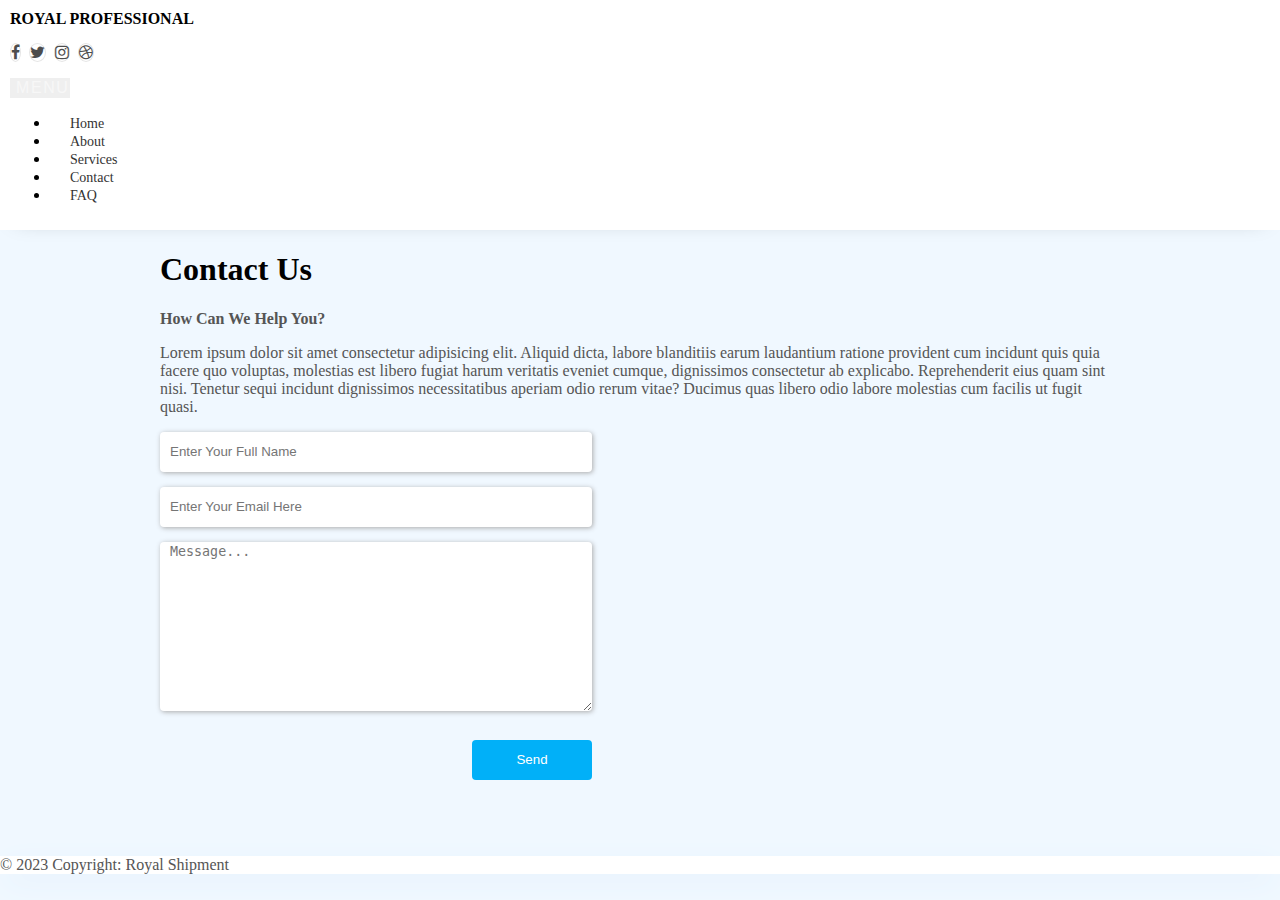
<file: contactus.html>
<!DOCTYPE html>
<html lang="en">

<head>
    <meta charset="UTF-8">
    <meta name="viewport" content="width=device-width, initial-scale=1.0">
    <link href="https://cdn.jsdelivr.net/npm/bootstrap@5.0.2/dist/css/bootstrap.min.css" rel="stylesheet" integrity="sha384-EVSTQN3/azprG1Anm3QDgpJLIm9Nao0Yz1ztcQTwFspd3yD65VohhpuuCOmLASjC" crossorigin="anonymous">
    <!-- Font Awesome -->
    <link rel="stylesheet" href="https://stackpath.bootstrapcdn.com/font-awesome/4.7.0/css/font-awesome.min.css">
    <link rel="stylesheet" href="./style/navigation.css">
    <link rel="stylesheet" href="./style/cotact-us.css">
    <title>Royal Professional</title>
</head>

<body>

    <nav class="navbar navbar-expand-lg navbar-light ftco_navbar ftco-navbar-light" id="ftco-navbar">
        <div class="container">
            <a class="navbar-brand nav-a" href="index">Royal Professional</a>
            <div class="social-media order-lg-last">
                <p class="mb-0 d-flex">
                    <a href="#" class="d-flex align-items-center justify-content-center nav-a"><span class="fa fa-facebook"><i class="sr-only">Facebook</i></span></a>
                    <a href="#" class="d-flex align-items-center justify-content-center nav-a"><span class="fa fa-twitter"><i class="sr-only">Twitter</i></span></a>
                    <a href="#" class="d-flex align-items-center justify-content-center nav-a"><span class="fa fa-instagram"><i class="sr-only">Instagram</i></span></a>
                    <a href="#" class="d-flex align-items-center justify-content-center nav-a"><span class="fa fa-dribbble"><i class="sr-only">Dribbble</i></span></a>
                </p>
            </div>
            <button class="navbar-toggler" type="button" data-bs-toggle="collapse" data-bs-target="#ftco-nav"
                aria-controls="ftco-nav" aria-expanded="false" aria-label="Toggle navigation">
                <span class="navbar-toggler-icon"></span> Menu
            </button>
            <div class="collapse navbar-collapse" id="ftco-nav">
                <ul class="navbar-nav ms-auto">
                    <li class="nav-item"><a href="index.html" class="nav-link nav-a">Home</a></li>
                    <li class="nav-item"><a href="aboutus.html" class="nav-link nav-a">About</a></li>
                    <li class="nav-item"><a href="services.html" class="nav-link nav-a">Services</a></li>
                    <li class="nav-item"><a href="contactus.html" class="nav-link nav-a">Contact</a></li>
                    <li class="nav-item"><a href="faq.html" class="nav-link nav-a">FAQ</a></li>
                </ul>
            </div>
        </div>
    </nav>
    

    <div class="main-conatiner pt-5">
        <h1 class="display-4 text-muted">Contact Us</h1>
            <p><strong>How Can We Help You?</strong></p>
            <p>Lorem ipsum dolor sit amet consectetur adipisicing elit. Aliquid dicta, labore blanditiis earum laudantium ratione provident cum incidunt quis quia facere quo voluptas, molestias est libero fugiat harum veritatis eveniet cumque, dignissimos consectetur ab explicabo. Reprehenderit eius quam sint nisi. Tenetur sequi incidunt dignissimos necessitatibus aperiam odio rerum vitae? Ducimus quas libero odio labore molestias cum facilis ut fugit quasi.</p>
            <div class="contact-child-controller">
          <div class="main-contact-data">
            <div class="contact-form">
              <!-- -------------------------------Form Start------------------------------------------- -->
              <form action="" method="post" class="mt-1">
                <div class="full-name">
                  <input type="text" name="full_name" id="" class="full-name-input" required placeholder="Enter Your Full Name">
                </div>
                <div class="email-cont">
                  <input type="email" name="email_cont" id="" class="email-cont-input" required placeholder="Enter Your Email Here">
                </div>
                <div class="message">
                  <textarea name="message" id="" cols="30" rows="11" placeholder="Message..." required></textarea>
                </div>
                <div class="button">
                  <button type="submit" class="bg-custom button-text" value="submit" name="submit">Send</button>
                </div>
              </form>
              <!-- =================Form End===================== -->
            </div>
          </div>
          <!-- <?php
          if (isset($_POST['submit'])) {
            $contact_detail = array($_POST['full_name'], $_POST['email_cont'], $_POST['message']);
            $query = "INSERT INTO contact_us(full_name, email, message)
                VALUES('{$contact_detail[0]}','{$contact_detail[1]}','{$contact_detail[2]}')";
            $result = mysqli_query($conn, $query) or die("INSERTION FAILD");
            $finalMessage = wordwrap($contact_detail[2], 70);
            mail("hassaanmalick2001@gmail.com", "Via PackTrack Contact Us:", $finalMessage);
          }
          ?> -->
          <!-- Location Part Main -->
          <div class="location">
            <div class="responsive-map">
              <iframe src="https://www.google.com/maps/embed?pb=!1m18!1m12!1m3!1d6639.0474975969155!2d73.00856932386962!3d33.69539399921819!2m3!1f0!2f0!3f0!3m2!1i1024!2i768!4f13.1!3m3!1m2!1s0x38dfbe6b3168b499%3A0xf1c45770d2ab2a5b!2sF-10%20Markaz%20F-10%2C%20Islamabad%2C%20Islamabad%20Capital%20Territory%2C%20Pakistan!5e0!3m2!1sen!2s!4v1671385952010!5m2!1sen!2s" width="600" height="450" style="border:0;" allowfullscreen="" loading="lazy" referrerpolicy="no-referrer-when-downgrade"></iframe>
            </div>
          </div>
        </div>
       </div>
    </div>


    <footer class="py-4 bg-light-ft gtco-testimonials gtco-footer">
        <div class="text-center p-3">
            <a class="bg-light-ft" href="">©</a> 2023 Copyright:
            <a class="bg-light-ft" href="">Royal Shipment</a>
        </div>
    </footer>
    <script src="https://code.jquery.com/jquery-3.2.1.slim.min.js"
        integrity="sha384-KJ3o2DKtIkvYIK3UENzmM7KCkRr/rE9/Qpg6aAZGJwFDMVNA/GpGFF93hXpG5KkN"
        crossorigin="anonymous"></script>
        <script src="https://cdn.jsdelivr.net/npm/@popperjs/core@2.9.2/dist/umd/popper.min.js" integrity="sha384-IQsoLXl5PILFhosVNubq5LC7Qb9DXgDA9i+tQ8Zj3iwWAwPtgFTxbJ8NT4GN1R8p" crossorigin="anonymous"></script>
        <script src="https://cdn.jsdelivr.net/npm/bootstrap@5.0.2/dist/js/bootstrap.min.js" integrity="sha384-cVKIPhGWiC2Al4u+LWgxfKTRIcfu0JTxR+EQDz/bgldoEyl4H0zUF0QKbrJ0EcQF" crossorigin="anonymous"></script>
</body>

</html>
</file>
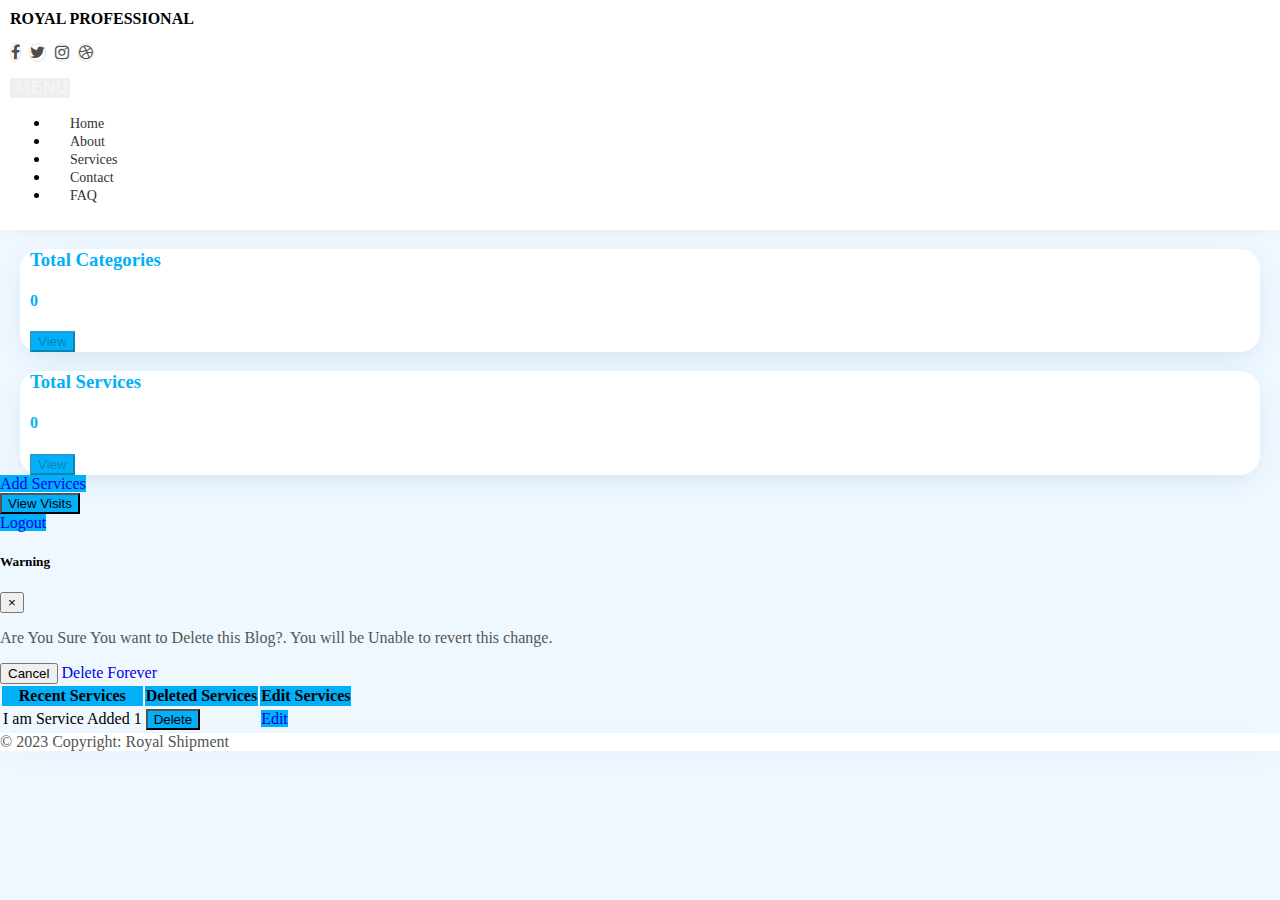
<file: dashboard.html>
<!DOCTYPE html>
<html lang="en">

<head>
    <meta charset="UTF-8">
    <meta name="viewport" content="width=device-width, initial-scale=1.0">
    <link href="https://cdn.jsdelivr.net/npm/bootstrap@5.0.2/dist/css/bootstrap.min.css" rel="stylesheet"
        integrity="sha384-EVSTQN3/azprG1Anm3QDgpJLIm9Nao0Yz1ztcQTwFspd3yD65VohhpuuCOmLASjC" crossorigin="anonymous">
    <!-- Font Awesome -->
    <link rel="stylesheet" href="https://stackpath.bootstrapcdn.com/font-awesome/4.7.0/css/font-awesome.min.css">
    <link rel="stylesheet" href="./style/navigation.css">
    <link rel="stylesheet" href="./style/faq.css">
    <link rel="stylesheet" href="./style/services.css">

    <title>Royal Professional</title>
</head>

<body>

    <nav class="navbar navbar-expand-lg navbar-light ftco_navbar ftco-navbar-light" id="ftco-navbar">
        <div class="container">
            <a class="navbar-brand nav-a" href="index">Royal Professional</a>
            <div class="social-media order-lg-last">
                <p class="mb-0 d-flex">
                    <a href="#" class="d-flex align-items-center justify-content-center nav-a"><span
                            class="fa fa-facebook"><i class="sr-only">Facebook</i></span></a>
                    <a href="#" class="d-flex align-items-center justify-content-center nav-a"><span
                            class="fa fa-twitter"><i class="sr-only">Twitter</i></span></a>
                    <a href="#" class="d-flex align-items-center justify-content-center nav-a"><span
                            class="fa fa-instagram"><i class="sr-only">Instagram</i></span></a>
                    <a href="#" class="d-flex align-items-center justify-content-center nav-a"><span
                            class="fa fa-dribbble"><i class="sr-only">Dribbble</i></span></a>
                </p>
            </div>
            <button class="navbar-toggler" type="button" data-bs-toggle="collapse" data-bs-target="#ftco-nav"
                aria-controls="ftco-nav" aria-expanded="false" aria-label="Toggle navigation">
                <span class="navbar-toggler-icon"></span> Menu
            </button>
            <div class="collapse navbar-collapse" id="ftco-nav">
                <ul class="navbar-nav ms-auto">
                    <li class="nav-item"><a href="index.html" class="nav-link nav-a">Home</a></li>
                    <li class="nav-item"><a href="aboutus.html" class="nav-link nav-a">About</a></li>
                    <li class="nav-item"><a href="services.html" class="nav-link nav-a">Services</a></li>
                    <li class="nav-item"><a href="contactus.html" class="nav-link nav-a">Contact</a></li>
                    <li class="nav-item"><a href="faq.html" class="nav-link nav-a">FAQ</a></li>
                </ul>
            </div>
        </div>
    </nav>





    <div id="action" class="bg-light p-3 mb-3">
        <div class="d-flex">
            <div class="col-md-3">
                <div class="">
                    <div class="card text-custom text-center mb-2 py-5">
                        <div class="card-body">
                            <h3 class="text-custom">Total Categories</h3>
                            <h4 class="display-4 text-custom">
                                0
                            </h4>
                            <button href="#" class="btn bg-custom text-light px-5 py-2" disabled>View</button>
                        </div>
                    </div>
                </div>
                <div class="mt-4">
                    <div class="card text-custom text-center mb-2 py-5">
                        <div class="card-body">
                            <h3 class="text-custom">Total Services</h3>
                            <h4 class="display-4 text-custom">
                                0
                            </h4>
                            <button href="#" class="btn bg-custom text-light px-5 py-2" disabled>View</button>
                        </div>
                    </div>
                </div>
            </div>
            <div class="col-md-9">
                <div class="row">
                    <div class="col-md-5 mb-2">
                        <a href="#"
                            class="btn bg-custom text-light px-5 btn-lg">
                            Add Services
                        </a>
                    </div>
                    <div class="col-md-5 mb-2">
                        <button type="button" class="btn bg-custom text-light px-5 btn-lg" data-toggle="modal"
                            data-target="#blogModalVisits">
                            View Visits
                        </button>
                    </div>
                    <div class="col-md-2 mb-2">
                        <a href="#" class="btn bg-custom text-light px-5 btn-lg">
                            Logout
                        </a>
                    </div>
                </div>
                <div class="row px-3 mt-3 custom-scroll-bar" style="max-height: 380px; overflow:auto">
                    <table class="table table-striped">
                        <thead class="bg-custom text-light">
                            <tr class="py-5">
                                <th class="col-sm-8">Recent Services</th>
                                <th class="col-sm-2">Deleted Services</th>
                                <th class="col-sm-2">Edit Services</th>
                            </tr>
                        </thead>
                        <tbody>
                            <tr>
                                <td class="py-3 col-sm-8">
                                    I am Service Added 1
                                </td>
                                <td class="py-3 col-sm-2"><button type="button" class="btn bg-custom text-light"
                                        data-toggle="modal" data-target="#exampleModalLong">
                                        Delete
                                    </button></td>
                                <td class="py-3 col-sm-2">

                                    <a href="#" class="btn bg-custom text-light px-4">Edit</a>

                                </td>
                                <div class="modal fade" id="exampleModalLong" tabindex="-1" role="dialog"
                                    aria-labelledby="exampleModalLongTitle" aria-hidden="true">
                                    <div class="modal-dialog" role="document">
                                        <div class="modal-content">
                                            <div class="modal-header">
                                                <h5 class="modal-title text-danger" id="exampleModalLongTitle">Warning
                                                </h5>
                                                <button type="button" class="close" data-dismiss="modal"
                                                    aria-label="Close">
                                                    <span aria-hidden="true">&times;</span>
                                                </button>
                                            </div>
                                            <div class="modal-body">
                                                <p class="text-danger">Are You Sure You want to Delete this Blog?. You
                                                    will
                                                    be Unable to revert this change.</p>
                                            </div>
                                            <div class="modal-footer">
                                                <button type="button" class="btn btn-dark"
                                                    data-dismiss="modal">Cancel</button>
                                                <a class="btn btn-primary text-light" href="#">Delete
                                                    Forever</a>
                                            </div>
                                        </div>
                                    </div>
                                </div>
                            </tr>

                        </tbody>
                    </table>
                </div>
            </div>

        </div>
    </div>


   <footer
        class="py-4 bg-light-ft gtco-testimonials gtco-footer">
        <div class="text-center p-3">
            <a class="bg-light-ft" href="">©</a> 2023 Copyright:
            <a class="bg-light-ft" href="">Royal Shipment</a>
        </div>
        </footer>
        <script src="https://code.jquery.com/jquery-3.2.1.slim.min.js"
            integrity="sha384-KJ3o2DKtIkvYIK3UENzmM7KCkRr/rE9/Qpg6aAZGJwFDMVNA/GpGFF93hXpG5KkN"
            crossorigin="anonymous"></script>
        <script src="https://cdn.jsdelivr.net/npm/@popperjs/core@2.9.2/dist/umd/popper.min.js"
            integrity="sha384-IQsoLXl5PILFhosVNubq5LC7Qb9DXgDA9i+tQ8Zj3iwWAwPtgFTxbJ8NT4GN1R8p"
            crossorigin="anonymous"></script>
        <script src="https://cdn.jsdelivr.net/npm/bootstrap@5.0.2/dist/js/bootstrap.min.js"
            integrity="sha384-cVKIPhGWiC2Al4u+LWgxfKTRIcfu0JTxR+EQDz/bgldoEyl4H0zUF0QKbrJ0EcQF"
            crossorigin="anonymous"></script>
</body>

</html>
</file>
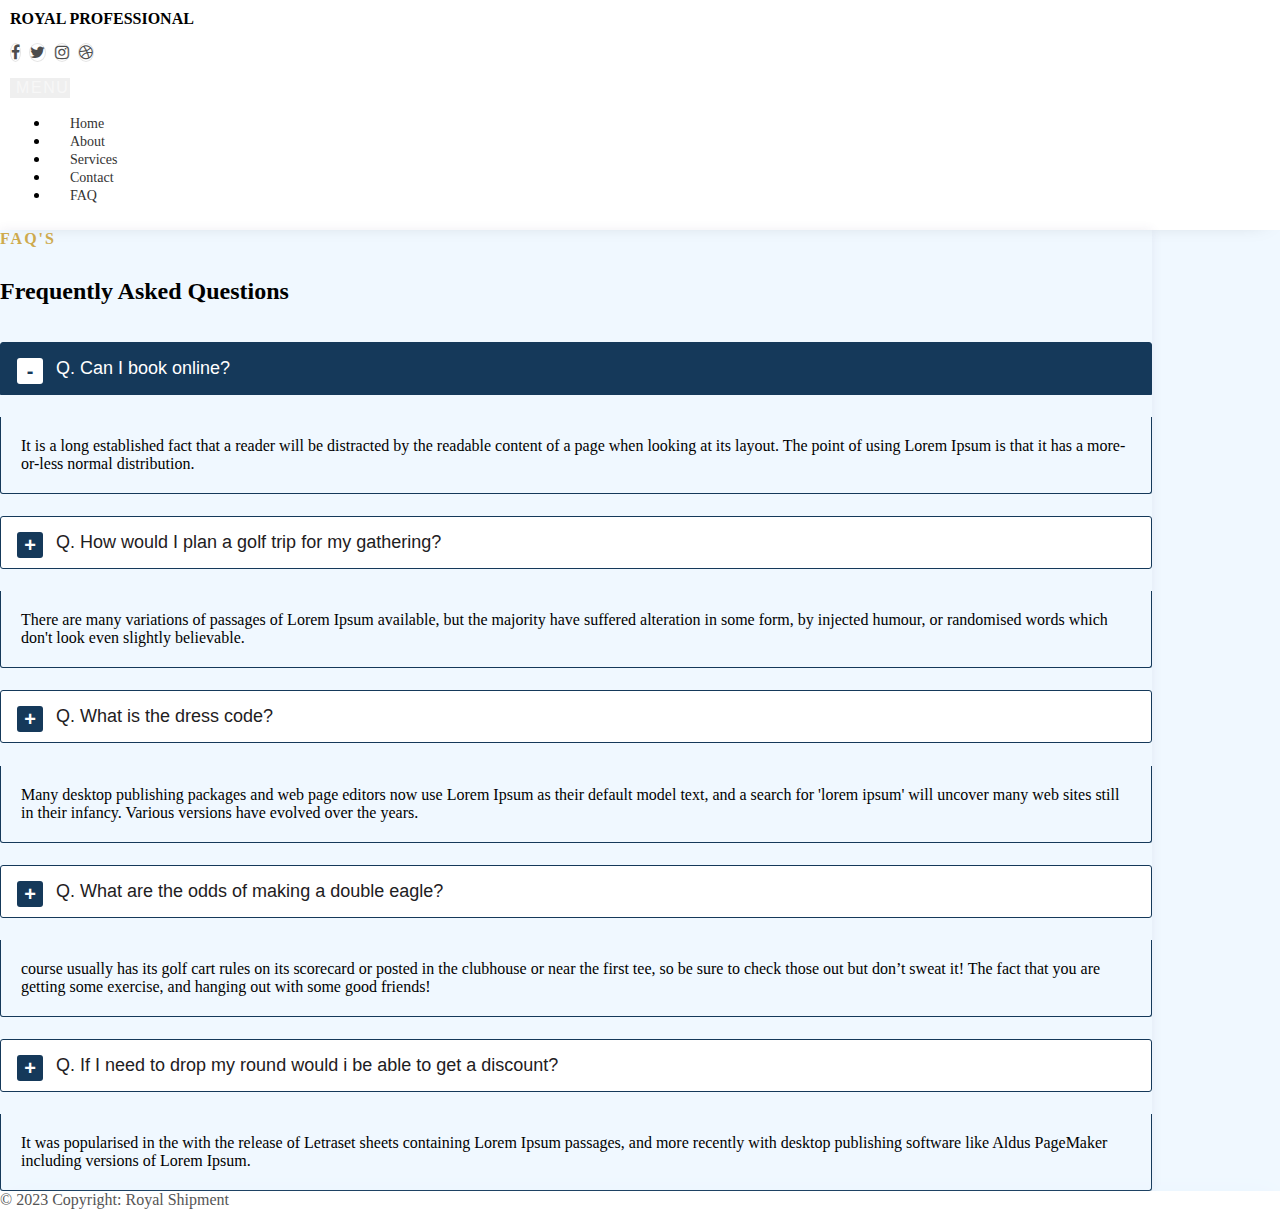
<file: faq.html>
<!DOCTYPE html>
<html lang="en">

<head>
    <meta charset="UTF-8">
    <meta name="viewport" content="width=device-width, initial-scale=1.0">
    <link href="https://cdn.jsdelivr.net/npm/bootstrap@5.0.2/dist/css/bootstrap.min.css" rel="stylesheet" integrity="sha384-EVSTQN3/azprG1Anm3QDgpJLIm9Nao0Yz1ztcQTwFspd3yD65VohhpuuCOmLASjC" crossorigin="anonymous">
    <!-- Font Awesome -->
    <link rel="stylesheet" href="https://stackpath.bootstrapcdn.com/font-awesome/4.7.0/css/font-awesome.min.css">
    <link rel="stylesheet" href="./style/navigation.css">
    <link rel="stylesheet" href="./style/faq.css">
    <title>Royal Professional</title>
</head>

<body>

    <nav class="navbar navbar-expand-lg navbar-light ftco_navbar ftco-navbar-light" id="ftco-navbar">
        <div class="container">
            <a class="navbar-brand nav-a" href="index">Royal Professional</a>
            <div class="social-media order-lg-last">
                <p class="mb-0 d-flex">
                    <a href="#" class="d-flex align-items-center justify-content-center nav-a"><span class="fa fa-facebook"><i class="sr-only">Facebook</i></span></a>
                    <a href="#" class="d-flex align-items-center justify-content-center nav-a"><span class="fa fa-twitter"><i class="sr-only">Twitter</i></span></a>
                    <a href="#" class="d-flex align-items-center justify-content-center nav-a"><span class="fa fa-instagram"><i class="sr-only">Instagram</i></span></a>
                    <a href="#" class="d-flex align-items-center justify-content-center nav-a"><span class="fa fa-dribbble"><i class="sr-only">Dribbble</i></span></a>
                </p>
            </div>
            <button class="navbar-toggler" type="button" data-bs-toggle="collapse" data-bs-target="#ftco-nav"
                aria-controls="ftco-nav" aria-expanded="false" aria-label="Toggle navigation">
                <span class="navbar-toggler-icon"></span> Menu
            </button>
            <div class="collapse navbar-collapse" id="ftco-nav">
                <ul class="navbar-nav ms-auto">
                    <li class="nav-item"><a href="index.html" class="nav-link nav-a">Home</a></li>
                    <li class="nav-item"><a href="aboutus.html" class="nav-link nav-a">About</a></li>
                    <li class="nav-item"><a href="services.html" class="nav-link nav-a">Services</a></li>
                    <li class="nav-item"><a href="contactus.html" class="nav-link nav-a">Contact</a></li>
                    <li class="nav-item"><a href="faq.html" class="nav-link nav-a">FAQ</a></li>
                </ul>
            </div>
        </div>
    </nav>

      <!-- FAQ -->


      <section class="my-5">
        <div class="container">
            <div class="row justify-content-center">
                <div class="col-lg-10">
                    <div class="card card-style1 border-0">
                        <div class="card-body p-4 p-md-5 p-xl-6">
                            <div class="text-center mb-2-3 mb-lg-6">
                                <span class="section-title text-primary">FAQ's</span>
                                <h2 class="h1 mb-0 text-secondary">Frequently Asked Questions</h2>
                            </div>
                            <div id="accordion" class="accordion-style">
                                <div class="card mb-3">
                                    <div class="card-header" id="headingOne">
                                        <h5 class="mb-0">
                                            <button class="btn btn-link" data-bs-toggle="collapse" data-bs-target="#collapseOne" aria-expanded="true" aria-controls="collapseOne"><span class="text-theme-secondary me-2">Q.</span> Can I book online?</button>
                                        </h5>
                                    </div>
                                    <div id="collapseOne" class="collapse show" aria-labelledby="headingOne" data-bs-parent="#accordion">
                                        <div class="card-body">
                                            It is a long established fact that a reader will be distracted by the readable content of a page when looking at its layout. The point of using Lorem Ipsum is that it has a more-or-less normal distribution.
                                        </div>
                                    </div>
                                </div>
                                <div class="card mb-3">
                                    <div class="card-header" id="headingTwo">
                                        <h5 class="mb-0">
                                            <button class="btn btn-link collapsed" data-bs-toggle="collapse" data-bs-target="#collapseTwo" aria-expanded="false" aria-controls="collapseTwo"><span class="text-theme-secondary me-2">Q.</span> How would I plan a golf trip for my gathering?</button>
                                        </h5>
                                    </div>
                                    <div id="collapseTwo" class="collapse" aria-labelledby="headingTwo" data-bs-parent="#accordion">
                                        <div class="card-body">
                                            There are many variations of passages of Lorem Ipsum available, but the majority have suffered alteration in some form, by injected humour, or randomised words which don't look even slightly believable.
                                        </div>
                                    </div>
                                </div>
                                <div class="card mb-3">
                                    <div class="card-header" id="headingThree">
                                        <h5 class="mb-0">
                                            <button class="btn btn-link collapsed" data-bs-toggle="collapse" data-bs-target="#collapseThree" aria-expanded="false" aria-controls="collapseThree"><span class="text-theme-secondary me-2">Q.</span> What is the dress code?</button>
                                        </h5>
                                    </div>
                                    <div id="collapseThree" class="collapse" aria-labelledby="headingThree" data-bs-parent="#accordion">
                                        <div class="card-body">
                                            Many desktop publishing packages and web page editors now use Lorem Ipsum as their default model text, and a search for 'lorem ipsum' will uncover many web sites still in their infancy. Various versions have evolved over the years.
                                        </div>
                                    </div>
                                </div>
                                <div class="card mb-3">
                                    <div class="card-header" id="headingFour">
                                        <h5 class="mb-0">
                                            <button class="btn btn-link collapsed" data-bs-toggle="collapse" data-bs-target="#collapseFour" aria-expanded="false" aria-controls="collapseFour"><span class="text-theme-secondary me-2">Q.</span> What are the odds of making a double eagle?</button>
                                        </h5>
                                    </div>
                                    <div id="collapseFour" class="collapse" aria-labelledby="headingFour" data-bs-parent="#accordion">
                                        <div class="card-body">
                                            course usually has its golf cart rules on its scorecard or posted in the clubhouse or near the first tee, so be sure to check those out but don’t sweat it! The fact that you are getting some exercise, and hanging out with some good friends!
                                        </div>
                                    </div>
                                </div>
                                <div class="card">
                                    <div class="card-header" id="headingFive">
                                        <h5 class="mb-0">
                                            <button class="btn btn-link collapsed" data-bs-toggle="collapse" data-bs-target="#collapseFive" aria-expanded="false" aria-controls="collapseFive"><span class="text-theme-secondary me-2">Q.</span> If I need to drop my round would i be able to get a discount?</button>
                                        </h5>
                                    </div>
                                    <div id="collapseFive" class="collapse" aria-labelledby="headingFive" data-bs-parent="#accordion">
                                        <div class="card-body">
                                            It was popularised in the with the release of Letraset sheets containing Lorem Ipsum passages, and more recently with desktop publishing software like Aldus PageMaker including versions of Lorem Ipsum.
                                        </div>
                                    </div>
                                </div>
                            </div>
                        </div>
                    </div>
                </div>
            </div>
        </div>
    </section>

    <!-- Teams -->




   <footer class="py-4 bg-light-ft gtco-testimonials gtco-footer">
    <div class="text-center p-3">
        <a class="bg-light-ft" href="">©</a> 2023 Copyright:
        <a class="bg-light-ft" href="">Royal Shipment</a>
    </div>
</footer>
    <script src="https://code.jquery.com/jquery-3.2.1.slim.min.js"
        integrity="sha384-KJ3o2DKtIkvYIK3UENzmM7KCkRr/rE9/Qpg6aAZGJwFDMVNA/GpGFF93hXpG5KkN"
        crossorigin="anonymous"></script>
        <script src="https://cdn.jsdelivr.net/npm/@popperjs/core@2.9.2/dist/umd/popper.min.js" integrity="sha384-IQsoLXl5PILFhosVNubq5LC7Qb9DXgDA9i+tQ8Zj3iwWAwPtgFTxbJ8NT4GN1R8p" crossorigin="anonymous"></script>
        <script src="https://cdn.jsdelivr.net/npm/bootstrap@5.0.2/dist/js/bootstrap.min.js" integrity="sha384-cVKIPhGWiC2Al4u+LWgxfKTRIcfu0JTxR+EQDz/bgldoEyl4H0zUF0QKbrJ0EcQF" crossorigin="anonymous"></script>
</body>

</html>
</file>
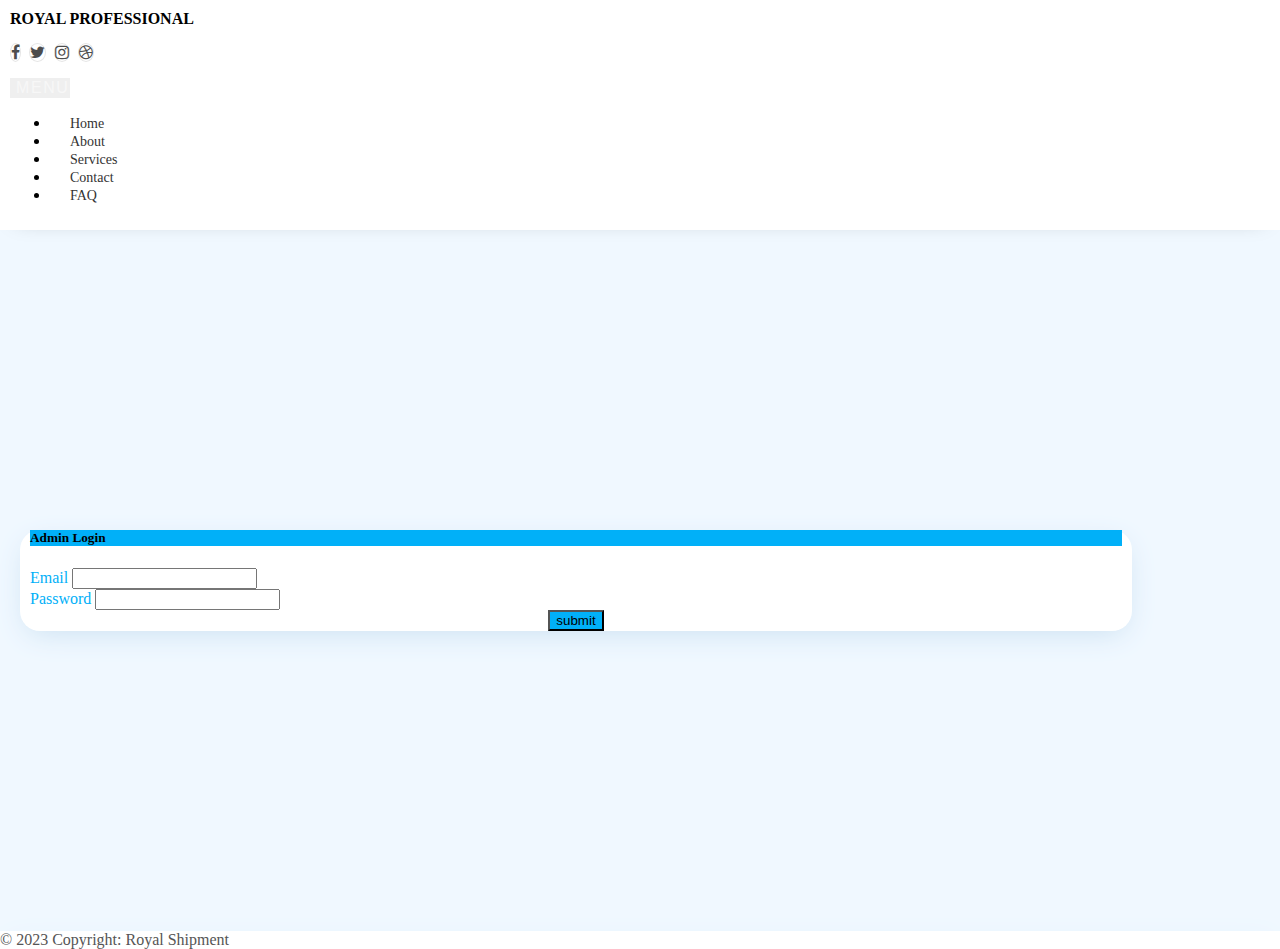
<file: login.html>
<!DOCTYPE html>
<html lang="en">

<head>
    <meta charset="UTF-8">
    <meta name="viewport" content="width=device-width, initial-scale=1.0">
    <link href="https://cdn.jsdelivr.net/npm/bootstrap@5.0.2/dist/css/bootstrap.min.css" rel="stylesheet"
        integrity="sha384-EVSTQN3/azprG1Anm3QDgpJLIm9Nao0Yz1ztcQTwFspd3yD65VohhpuuCOmLASjC" crossorigin="anonymous">
    <!-- Font Awesome -->
    <link rel="stylesheet" href="https://stackpath.bootstrapcdn.com/font-awesome/4.7.0/css/font-awesome.min.css">
    <link rel="stylesheet" href="./style/navigation.css">
    <link rel="stylesheet" href="./style/faq.css">
    <link rel="stylesheet" href="./style/services.css">

    <title>Royal Professional</title>
</head>

<body>

    <nav class="navbar navbar-expand-lg navbar-light ftco_navbar ftco-navbar-light" id="ftco-navbar">
        <div class="container">
            <a class="navbar-brand nav-a" href="index">Royal Professional</a>
            <div class="social-media order-lg-last">
                <p class="mb-0 d-flex">
                    <a href="#" class="d-flex align-items-center justify-content-center nav-a"><span
                            class="fa fa-facebook"><i class="sr-only">Facebook</i></span></a>
                    <a href="#" class="d-flex align-items-center justify-content-center nav-a"><span
                            class="fa fa-twitter"><i class="sr-only">Twitter</i></span></a>
                    <a href="#" class="d-flex align-items-center justify-content-center nav-a"><span
                            class="fa fa-instagram"><i class="sr-only">Instagram</i></span></a>
                    <a href="#" class="d-flex align-items-center justify-content-center nav-a"><span
                            class="fa fa-dribbble"><i class="sr-only">Dribbble</i></span></a>
                </p>
            </div>
            <button class="navbar-toggler" type="button" data-bs-toggle="collapse" data-bs-target="#ftco-nav"
                aria-controls="ftco-nav" aria-expanded="false" aria-label="Toggle navigation">
                <span class="navbar-toggler-icon"></span> Menu
            </button>
            <div class="collapse navbar-collapse" id="ftco-nav">
                <ul class="navbar-nav ms-auto">
                    <li class="nav-item"><a href="index.html" class="nav-link nav-a">Home</a></li>
                    <li class="nav-item"><a href="aboutus.html" class="nav-link nav-a">About</a></li>
                    <li class="nav-item"><a href="services.html" class="nav-link nav-a">Services</a></li>
                    <li class="nav-item"><a href="contactus.html" class="nav-link nav-a">Contact</a></li>
                    <li class="nav-item"><a href="faq.html" class="nav-link nav-a">FAQ</a></li>
                </ul>
            </div>
        </div>
    </nav>



    <section id="loginSection" class="mb-5">
        <div class="container">
            <div class="row" style="margin-top: calc(100vh - 600px); margin-bottom: calc(100vh - 600px)">
                <div class="col-md-6 offset-md-3">
                    <div class="card p-0">
                        <div class="card-header bg-custom rounded">
                            <h5 class="text-light">Admin Login</h5>
                        </div>
                        <div class="card-body py-3">
                            <form action="dashboard.html" method="post">
                                <div class="form-group mb-3">
                                    <label for="loginEmail" class="text-custom">Email</label>
                                    <input type="text" name="emailLogin" id="loginEmail" class="form-control" >
                                </div>
                                <div class="form-group">
                                    <label for="loginPassword" class="text-custom">Password</label>
                                    <input type="password" name="password" id="loginPassword" class="form-control" >
                                </div>
                               <center>
                                <input type="submit" value="submit" name="submit" id="" class="btn bg-custom text-light px-5 mt-3 btn-large">
                               </center>
                            </form>
                            <!-- <div class="mt-3">
                                <span>Don't have an account? <a href="signup" class="text-primary">Click Here</a> to create one.</span>
                            </div> -->
                        </div>
                    </div>
                </div>
            </div>
        </div>
    </section>




   <footer
        class="py-4 bg-light-ft gtco-testimonials gtco-footer">
        <div class="text-center p-3">
            <a class="bg-light-ft" href="">©</a> 2023 Copyright:
            <a class="bg-light-ft" href="">Royal Shipment</a>
        </div>
        </footer>
        <script src="https://code.jquery.com/jquery-3.2.1.slim.min.js"
            integrity="sha384-KJ3o2DKtIkvYIK3UENzmM7KCkRr/rE9/Qpg6aAZGJwFDMVNA/GpGFF93hXpG5KkN"
            crossorigin="anonymous"></script>
        <script src="https://cdn.jsdelivr.net/npm/@popperjs/core@2.9.2/dist/umd/popper.min.js"
            integrity="sha384-IQsoLXl5PILFhosVNubq5LC7Qb9DXgDA9i+tQ8Zj3iwWAwPtgFTxbJ8NT4GN1R8p"
            crossorigin="anonymous"></script>
        <script src="https://cdn.jsdelivr.net/npm/bootstrap@5.0.2/dist/js/bootstrap.min.js"
            integrity="sha384-cVKIPhGWiC2Al4u+LWgxfKTRIcfu0JTxR+EQDz/bgldoEyl4H0zUF0QKbrJ0EcQF"
            crossorigin="anonymous"></script>
</body>

</html>
</file>
<file: style/navigation.css>
body {
  background: aliceblue;
  margin: 0;
  padding: 0;
  overflow-x: hidden;
}
*{
  box-sizing: border-box;
}

.container{
    width: 90% !important;
    max-width: none;
  }
  /* For Dashboard */
  .content-holder{
    padding: 22vh 0;
  }
  /* For Index */
  .pad40-30 {
    padding: 40px 30px 10px 30px;
  }
  .bg-dark-full {
    background-color: #080808 !important;
  }
  .cards img{
    border-radius: 0 30px 0 30px;
  }
  .cards img:hover{
    transform: scale(1.1);
  }
  .cards button{
    background-color: transparent;
  }
  .cards button:hover{
  color:blue;
  }
  /* Index End */
  .nav-a {
    -webkit-transition: 0.3s all ease;
    -o-transition: 0.3s all ease;
    transition: 0.3s all ease;
    color: green;
  }
  .nav-a:hover,
  .nav-a:focus {
    text-decoration: none !important;
    outline: none !important;
    -webkit-box-shadow: none;
    box-shadow: none;
  }
  
  .heading-section {
    font-size: 28px;
    color: #000;
  }
  
  .img {
    background-size: cover;
    background-repeat: no-repeat;
    background-position: center center;
  }
  
  .ftco-navbar-light {
    background: #fff !important;
    z-index: 3;
    padding: 10px 10px;
    -webkit-box-shadow: 0px 5px 20px -17px rgba(0, 0, 0, 0.34);
    -moz-box-shadow: 0px 5px 20px -17px rgba(0, 0, 0, 0.34);
    box-shadow: 0px 5px 20px -17px rgba(0, 0, 0, 0.34);
  }
  @media (max-width: 991.98px) {
    .ftco-navbar-light {
      background: #000 !important;
      position: relative;
      top: 0;
      padding: 10px 15px;
    }
  }
  .ftco-navbar-light .navbar-brand {
    color: #000;
    text-transform: uppercase;
    font-weight: 700;
  }
  .ftco-navbar-light .navbar-brand:hover,
  .ftco-navbar-light .navbar-brand:focus {
    color: #000;
  }
  @media (max-width: 991.98px) {
    .ftco-navbar-light .navbar-brand {
      color: #fff;
    }
  }
  @media (max-width: 991.98px) {
    .ftco-navbar-light .navbar-nav {
      padding-bottom: 10px;
    }
  }
  .ftco-navbar-light .navbar-nav > .nav-item > .nav-link {
    font-size: 14px;
    padding-top: 1.2rem;
    padding-bottom: 1.2rem;
    padding-left: 20px;
    padding-right: 20px;
    font-weight: 400;
    color: #333333;
    position: relative;
    opacity: 1 !important;
  }
  .ftco-navbar-light .navbar-nav > .nav-item > .nav-link:hover {
    color: green;
  }
  @media (max-width: 991.98px) {
    .ftco-navbar-light .navbar-nav > .nav-item > .nav-link {
      padding-left: 0;
      padding-right: 0;
      padding-top: 0.5rem;
      padding-bottom: 0.5rem;
      color: rgba(255, 255, 255, 0.7);
    }
    .ftco-navbar-light .navbar-nav > .nav-item > .nav-link:hover {
      color: #fff;
    }
  }
  .ftco-navbar-light .navbar-nav > .nav-item .dropdown-menu {
    border: none;
    background: #fff;
    -webkit-box-shadow: 0px 10px 34px -20px rgba(0, 0, 0, 0.41);
    -moz-box-shadow: 0px 10px 34px -20px rgba(0, 0, 0, 0.41);
    box-shadow: 0px 10px 34px -20px rgba(0, 0, 0, 0.41);
    /* border-radius: 4px; */
    padding: 0;
  }
  .ftco-navbar-light .navbar-nav > .nav-item .dropdown-menu .dropdown-item {
    font-size: 12px;
    color: #000;
  }
  .ftco-navbar-light .navbar-nav > .nav-item .dropdown-menu .dropdown-item:hover,
  .ftco-navbar-light .navbar-nav > .nav-item .dropdown-menu .dropdown-item:focus {
    background: green;
    color: #fff;
  }
  .ftco-navbar-light .navbar-nav > .nav-item.cta > a {
    color: #fff;
    background: green;
    border-radius: 0px;
  }
  @media (max-width: 767.98px) {
    .ftco-navbar-light .navbar-nav > .nav-item.cta > a {
      padding-left: 15px;
      padding-right: 15px;
    }
  }
  @media (max-width: 991.98px) {
    .ftco-navbar-light .navbar-nav > .nav-item.cta > a {
      color: #fff;
      background: green;
      border-radius: 4px;
    }
  }
  .ftco-navbar-light .navbar-nav > .nav-item.active > a {
    color: green;
  }
  @media (max-width: 991.98px) {
    .ftco-navbar-light .navbar-nav > .nav-item.active > a {
      color: #fff;
    }
  }
  .ftco-navbar-light .navbar-toggler {
    border: none;
    color: rgba(255, 255, 255, 0.5) !important;
    cursor: pointer;
    padding-right: 0;
    text-transform: uppercase;
    font-size: 16px;
    letter-spacing: 0.1em;
  }
  .ftco-navbar-light .navbar-toggler:focus {
    outline: none !important;
  }
  
  .social-media p a {
    border: 1px solid #e6e6e6;
    width: 40px;
    height: 40px;
    border-radius: 50%;
    margin-right: 4px;
  }
  .social-media p a span {
    color: #4d4d4d;
  }
  .social-media p a:hover {
    background: #01b0f8;
    border-color: #01b0f8;
  }
  .social-media p a:hover span {
    color: #fff;
  }
  @media (max-width: 991.98px) {
    .social-media p a {
      border-color: #fff;
      width: 30px;
      height: 30px;
    }
    .social-media p a span {
      color: #fff;
    }
  }
  @media (max-width: 600px) {
    .social-media{
      display: none;
    }
  }
  /* Whatsapp Area */
  .link-area
  {
    position:fixed;
    bottom:20px;
    left:20px;  
    width: 50px;
    height: 50px;
    text-align: center;
    padding:3px;
    border-radius:40px;
    background:green;
    z-index: 1111111;
  }
  .link-area a
  {
    text-decoration:none;
    color:#fff;
    font-size:25px;
  }


  #carouselExampleIndicators{
    height: calc(100vh - 300px);
  }
  .carousel-image{
    height: 100%;
  }

  .primary-color{
    color: #01b0f8;
  }

  p{
    color: #555 !important;
  }

  .bg-light-ft{
    background: #fff !important;
    color: #555;
  }

  .gtco-footer {
    box-shadow: 0 8px 30px -7px #c9dff0;
  }

  .sector-image{
    width: 150px;
    height: 150px;
    margin: 0 auto;
  }

  .bg-custom{
    background-color: #01b0f8 !important;
  }
  .text-custom{
    color: #01b0f8 !important;
  }

  a{
    text-decoration: none;
  }
</file>
<file: style/cotact-us.css>
.main-conatiner {
    width: 75%;
    margin: 0 auto;
  }
  h2 {
    text-align: center;
    margin-top: 40px;
    margin-bottom: 30px;
    color: #666562;
  }
  .contact-child-controller {
    width: 100%;
    display: flex;
    justify-content: space-between;
    margin-bottom: 20px;
  }
  .main-contact-data {
    width: 45%;
  }
  .full-name,
  .email-cont {
    width: 100%;
    height: 40px;
    margin: 0 auto;
    border-radius: 5px;
  }
  .email-cont {
    margin: 15px auto;
  }
  .full-name-input,
  .email-cont-input,
  .company-input {
    width: 100%;
    height: 100%;
    border-radius: 4px;
    border: none;
    box-shadow: 1px 1px 5px #aaaaaa;
    padding-left: 10px;
  }
  input:focus {
    outline: none;
  }
  label {
    color: #666562;
  }
  .message {
    width: 100%;
    margin: 10px auto;
  }
  textarea {
    width: 100%;
    border-radius: 4px;
    border: none;
    box-shadow: 1px 1px 5px #aaaaaa;
    padding-left: 10px;
  }
  .button-text {
    border: none;
    border-radius: 4px;
    margin-top: 15px;
    float: right;
    width: 120px;
    height: 40px;
    color: white;
  }
  .location {
    width: 45%;
  }
  iframe {
    height: 400px;
    width: 100%;
  }
  @media only screen and (max-width: 1040px) {
    .main-section {
      width: 95%;
      margin-left: 2.5%;
    }
    .main-conatiner {
      width: 90%;
    }
  }
  @media only screen and (max-width: 960px) {
    .main-contact-data {
      width: 50%;
    }
    .main-section {
      width: 80%;
      margin: 0 auto;
    }
    .top-questions {
      width: 65%;
    }
    .suggest-problems {
      display: none;
    }
  }
  @media only screen and (max-width: 880px) {
    .contact-child-controller {
      display: block;
    }
    .main-contact-data {
      width: 65%;
      margin: 0 auto;
    }
    .location {
      width: 65%;
      margin: 80px auto;
    }
    .container {
      width: 98%;
    }
    .main-section {
      width: 90%;
    }
  }
  @media only screen and (max-width: 680px) {
    .main-contact-data {
      width: 90%;
    }
    .location {
      width: 90%;
    }
  }
  @media only screen and (max-width: 480px) {
  .container {
      width: 95%;
  }
  }
  @media only screen and (max-width: 414px) {
    h2 {
      font-size: 20px;
    }
  }
</file>
<file: style/faq.css>
.accordion-style .card {
    background: transparent;
    box-shadow: none;
    margin-bottom: 15px;
    margin-top: 0 !important;
    border: none;
}
.accordion-style .card:last-child {
    margin-bottom: 0;
}
.accordion-style .card-header {
    border: 0;
    background: none;
    padding: 0;
    border-bottom: none;
}
.accordion-style .btn-link {
    color: #ffffff;
    position: relative;
    background: #15395a;
    border: 1px solid #15395a;
    display: block;
    width: 100%;
    font-size: 18px;
    border-radius: 3px;
    border-bottom-left-radius: 0;
    border-bottom-right-radius: 0;
    text-align: left;
    white-space: normal;
    box-shadow: none;
    padding: 15px 55px;
    text-decoration: none;
}
.accordion-style .btn-link:hover {
    text-decoration: none;
}
.accordion-style .btn-link.collapsed {
    background: #ffffff;
    border: 1px solid #15395a;
    color: #1e2022;
    border-radius: 3px;
}
.accordion-style .btn-link.collapsed:after {
    background: none;
    border-radius: 3px;
    content: "+";
    left: 16px;
    right: inherit;
    font-size: 20px;
    font-weight: 600;
    line-height: 26px;
    height: 26px;
    transform: none;
    width: 26px;
    top: 15px;
    text-align: center;
    background-color: #15395a;
    color: #fff;
}
.accordion-style .btn-link:after {
    background: #fff;
    border: none;
    border-radius: 3px;
    content: "-";
    left: 16px;
    right: inherit;
    font-size: 20px;
    font-weight: 600;
    height: 26px;
    line-height: 26px;
    transform: none;
    width: 26px;
    top: 15px;
    position: absolute;
    color: #15395a;
    text-align: center;
}
.accordion-style .card-body {
    padding: 20px;
    border-top: none;
    border-bottom-right-radius: 3px;
    border-bottom-left-radius: 3px;
    border-left: 1px solid #15395a;
    border-right: 1px solid #15395a;
    border-bottom: 1px solid #15395a;
}
@media screen and (max-width: 767px) {
    .accordion-style .btn-link {
        padding: 15px 40px 15px 55px;
    }
}
@media screen and (max-width: 575px) {
    .accordion-style .btn-link {
        padding: 15px 20px 15px 55px;
    }
}
.card-style1 {
    box-shadow: 0px 0px 10px 0px rgb(89 75 128 / 9%);
}
.border-0 {
    border: 0!important;
}
.mb-2-3, .my-2-3 {
    margin-bottom: 2.3rem;
}

.section-title {
    font-weight: 600;
    letter-spacing: 2px;
    text-transform: uppercase;
    margin-bottom: 10px;
    position: relative;
    display: inline-block;
}
.text-primary {
    color: #ceaa4d !important;
}
</file>
<file: style/services.css>
@import url(//fonts.googleapis.com/css?family=Montserrat:300,400,500);
.service-7 {
  font-family: "Montserrat", sans-serif;
	color: #8d97ad;
  font-weight: 300;
}

.service-7 h1, .service-7 h2, .service-7 h3, .service-7 h4, .service-7 h5, .service-7 h6 {
  color: #3e4555;
}

.service-7 .font-weight-medium {
	font-weight: 500;
}

.service-7 a {
	text-decoration: none;
}

.service-7 .linking {
	color: #3e4555;
}

.service-7 .linking:hover {
	color: #316ce8;
}

.service-7 .subtitle {
    color: #8d97ad;
    line-height: 24px;
}

.service-7 .btn-info-gradiant {
	  background: #188ef4;
    background: -webkit-linear-gradient(legacy-direction(to right), #188ef4 0%, #316ce8 100%);
    background: -webkit-gradient(linear, left top, right top, from(#188ef4), to(#316ce8));
    background: -webkit-linear-gradient(left, #188ef4 0%, #316ce8 100%);
    background: -o-linear-gradient(left, #188ef4 0%, #316ce8 100%);
    background: linear-gradient(to right, #188ef4 0%, #316ce8 100%);
}

.service-7 .btn-info-gradiant:hover {
	  background: #316ce8;
    background: -webkit-linear-gradient(legacy-direction(to right), #316ce8 0%, #188ef4 100%);
    background: -webkit-gradient(linear, left top, right top, from(#316ce8), to(#188ef4));
    background: -webkit-linear-gradient(left, #316ce8 0%, #188ef4 100%);
    background: -o-linear-gradient(left, #316ce8 0%, #188ef4 100%);
    background: linear-gradient(to right, #316ce8 0%, #188ef4 100%);
}

.service-7 .btn-md {
    padding: 15px 45px;
    font-size: 16px;
}

.card{
    background: #fff;
    box-shadow: 0 8px 30px -7px #c9dff0;
    margin: 0 20px;
    padding: 0 10px;
    border-radius: 20px;
    border: 0;
}
</file>
